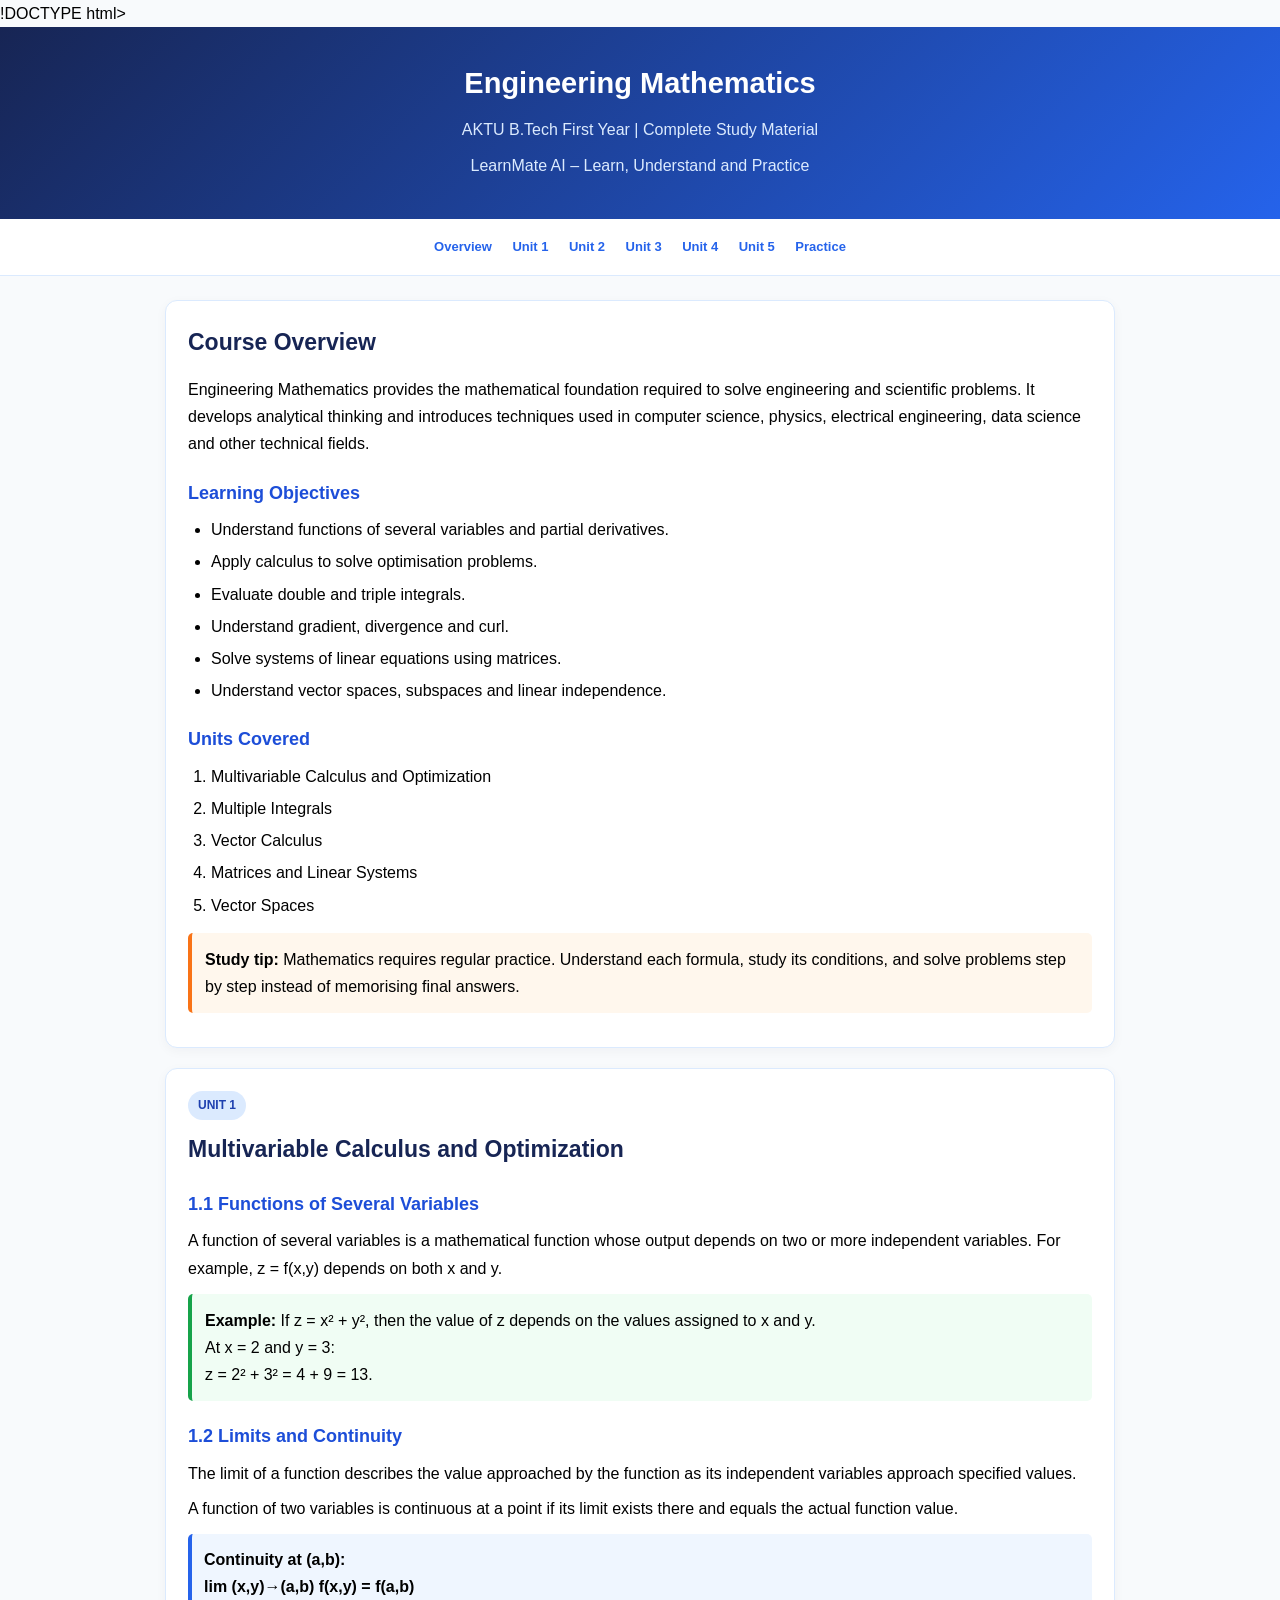
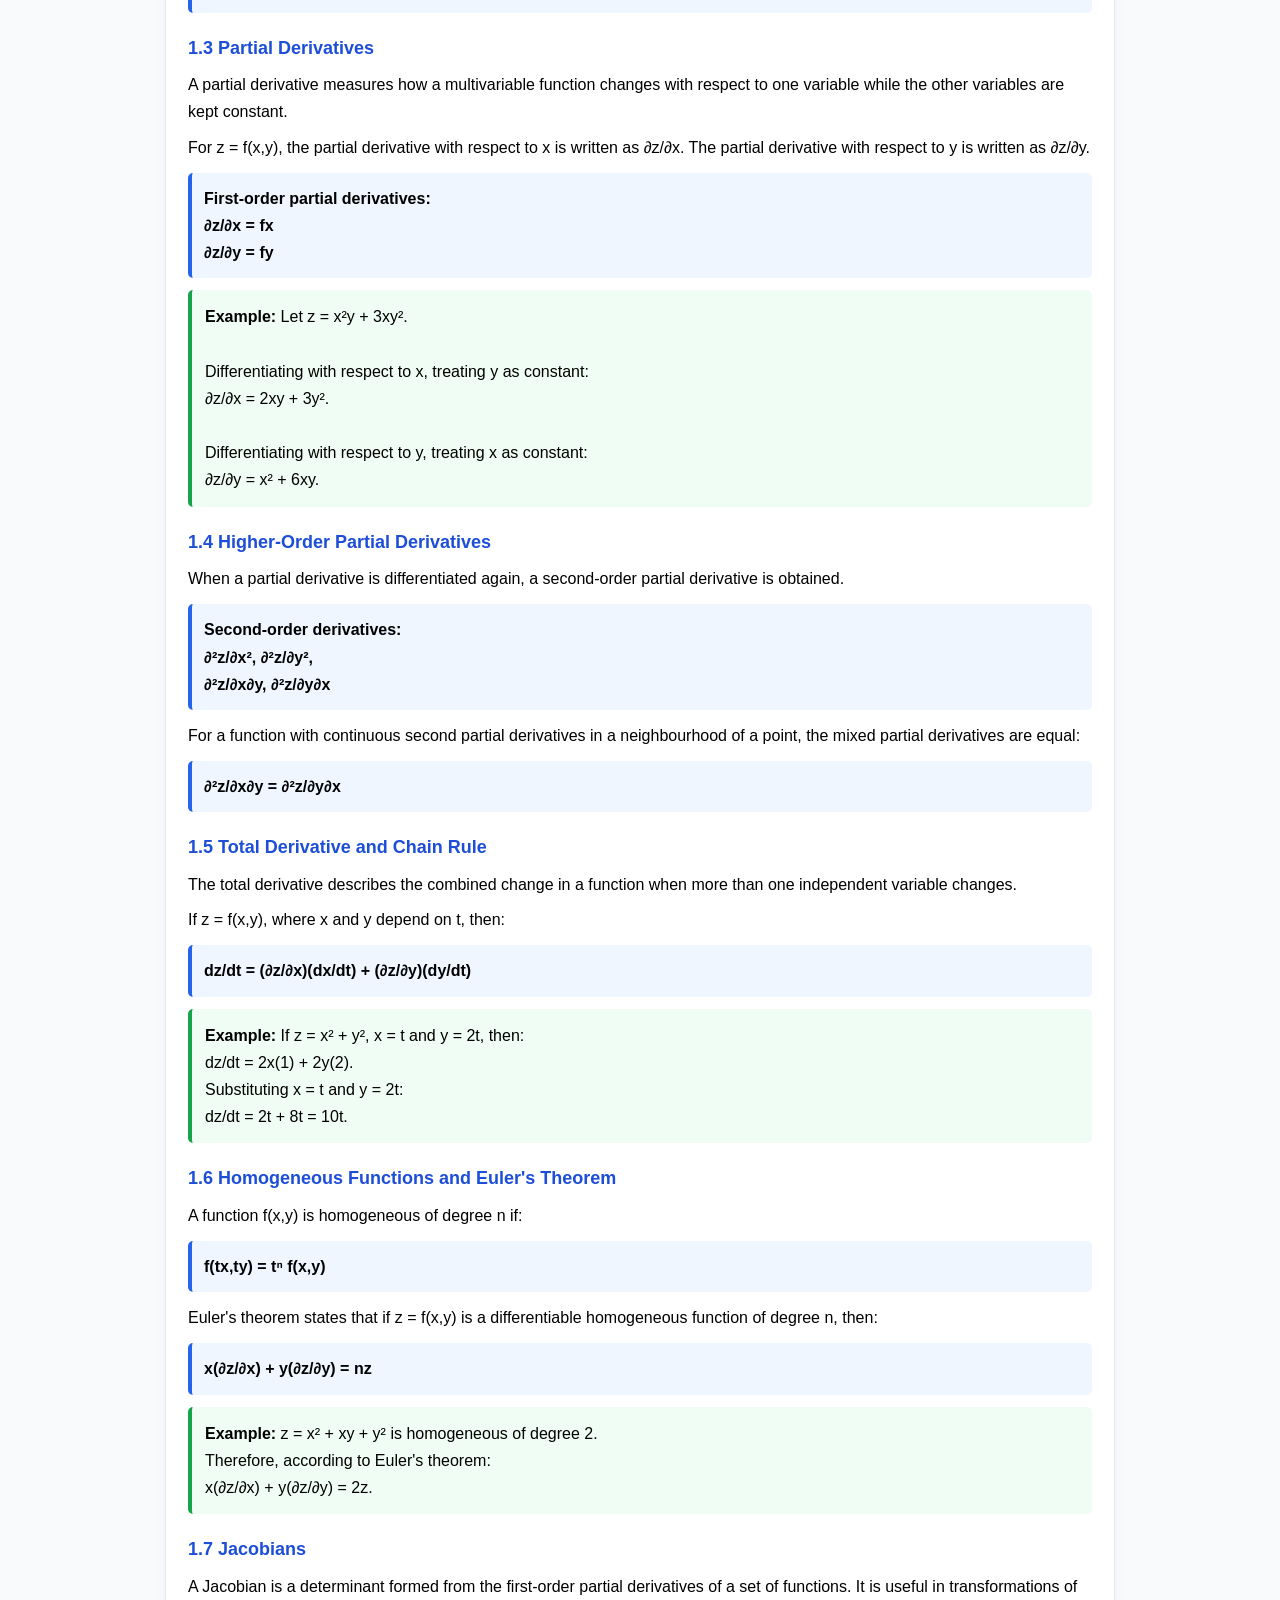
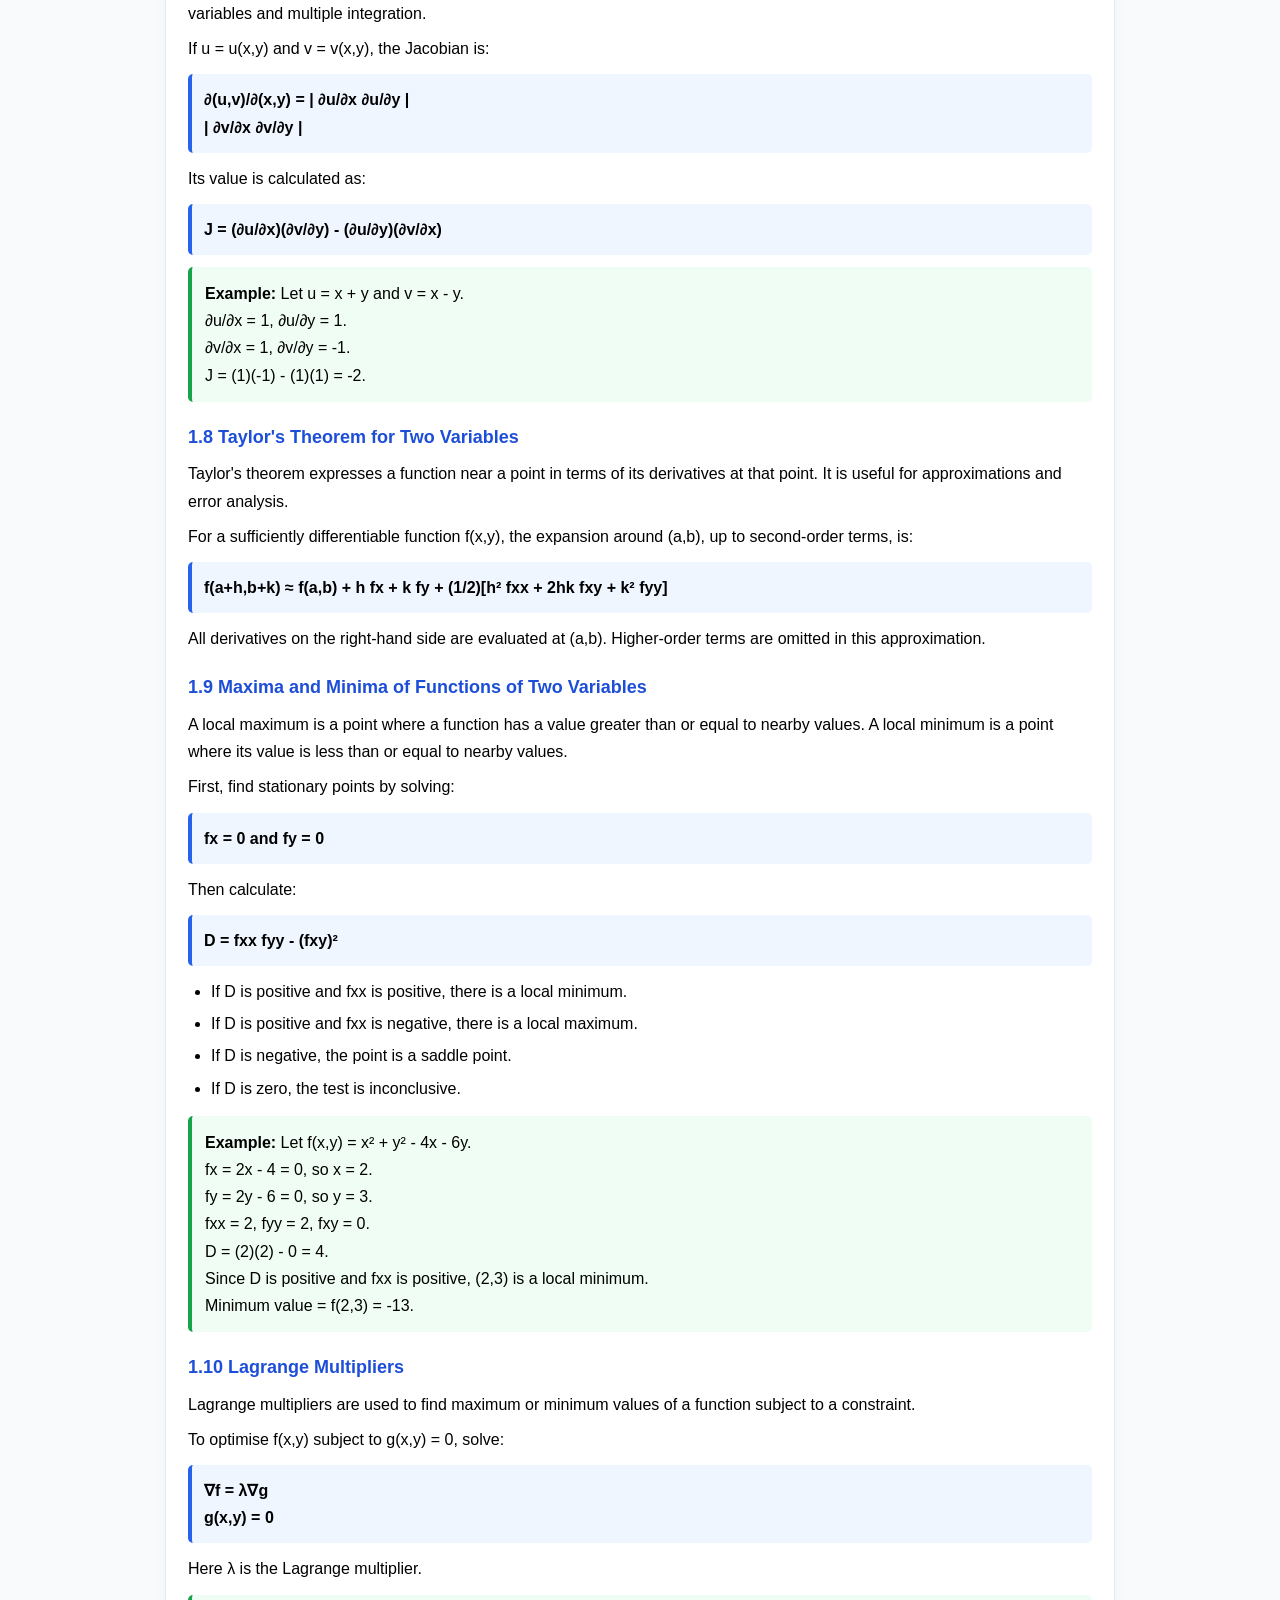
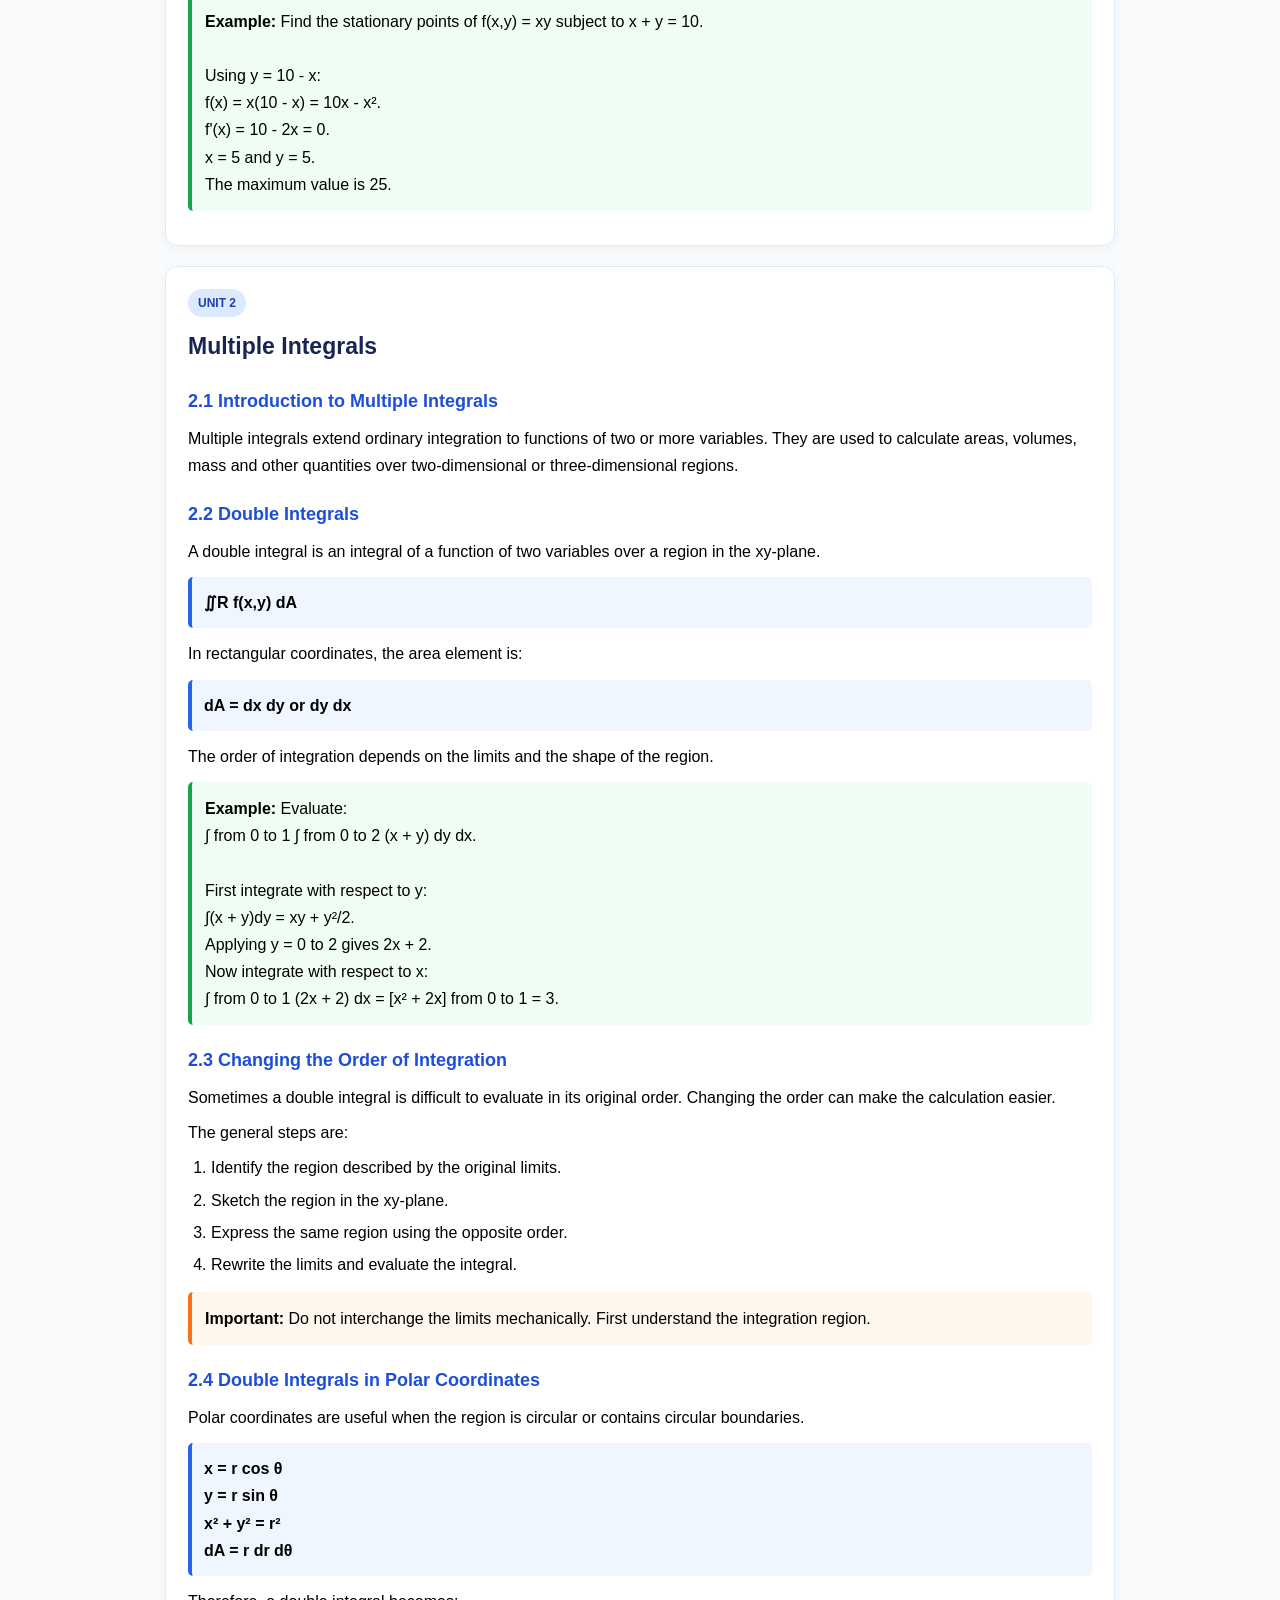
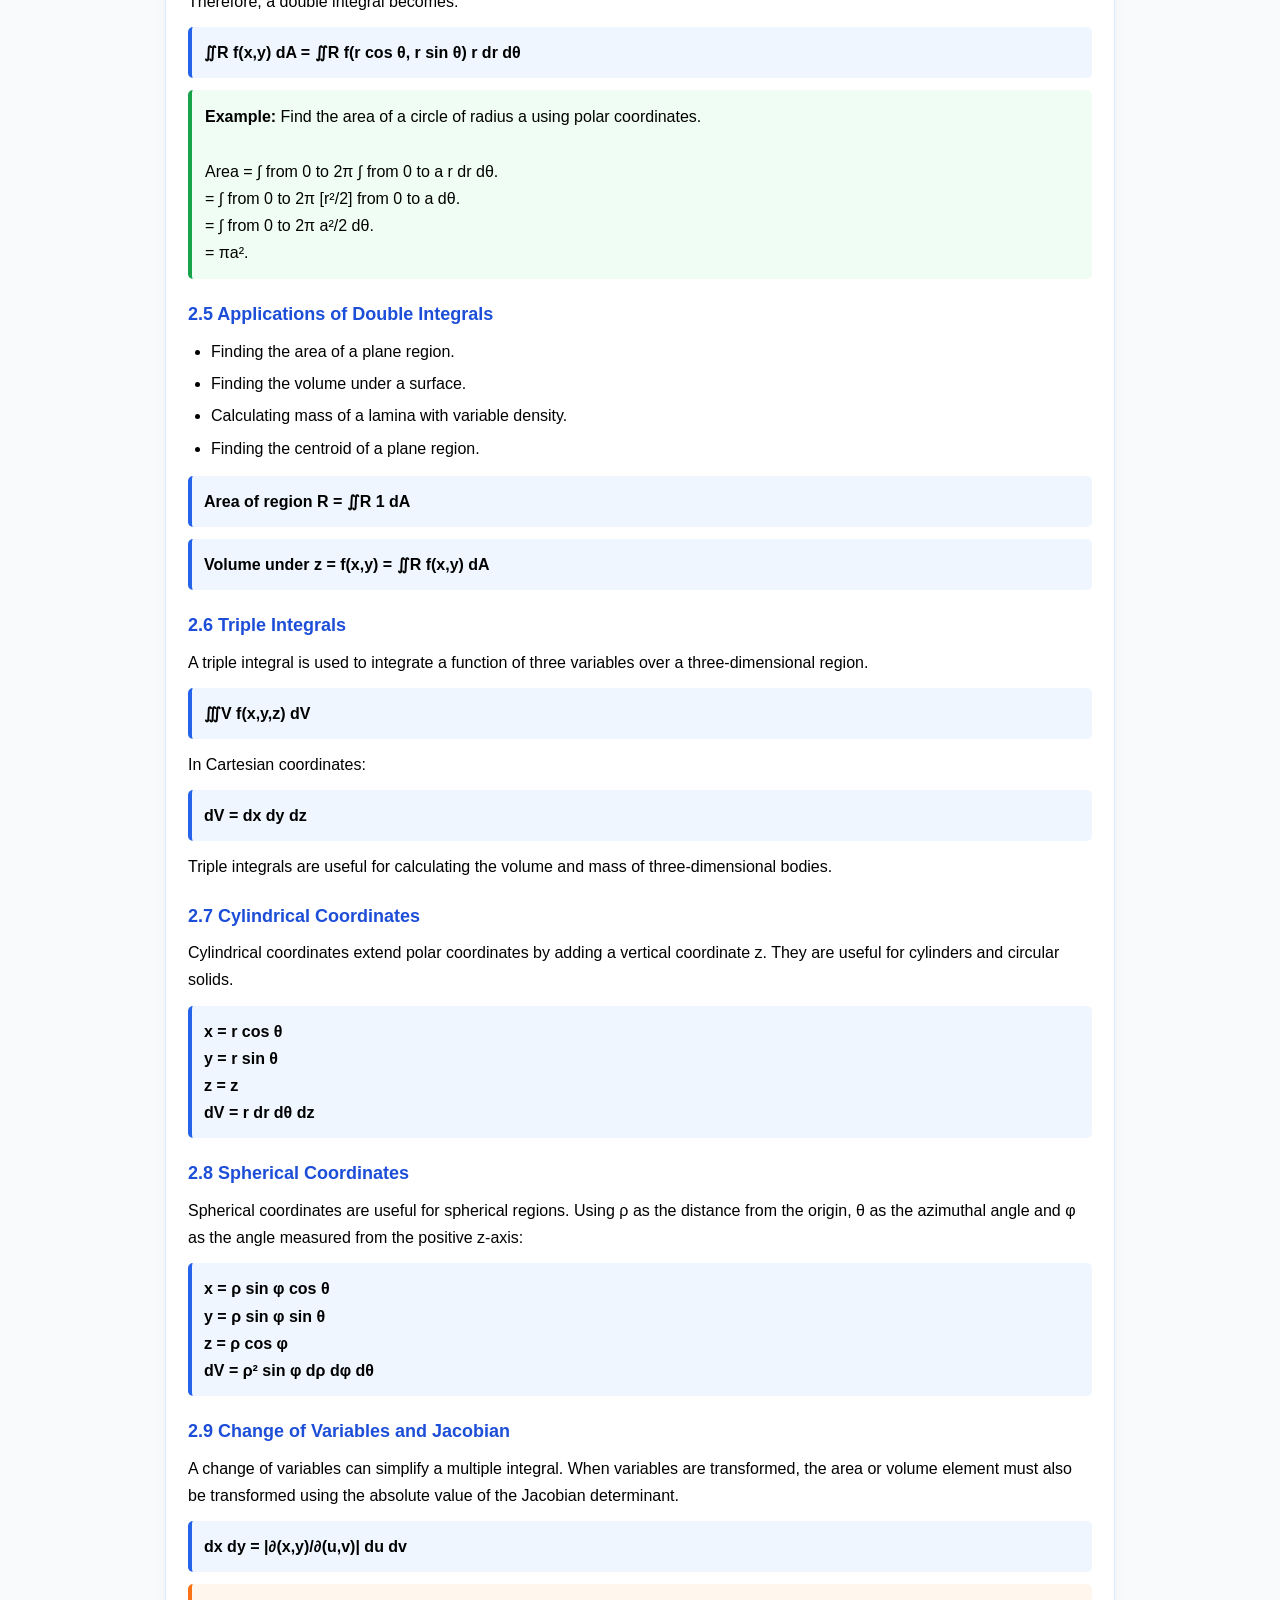
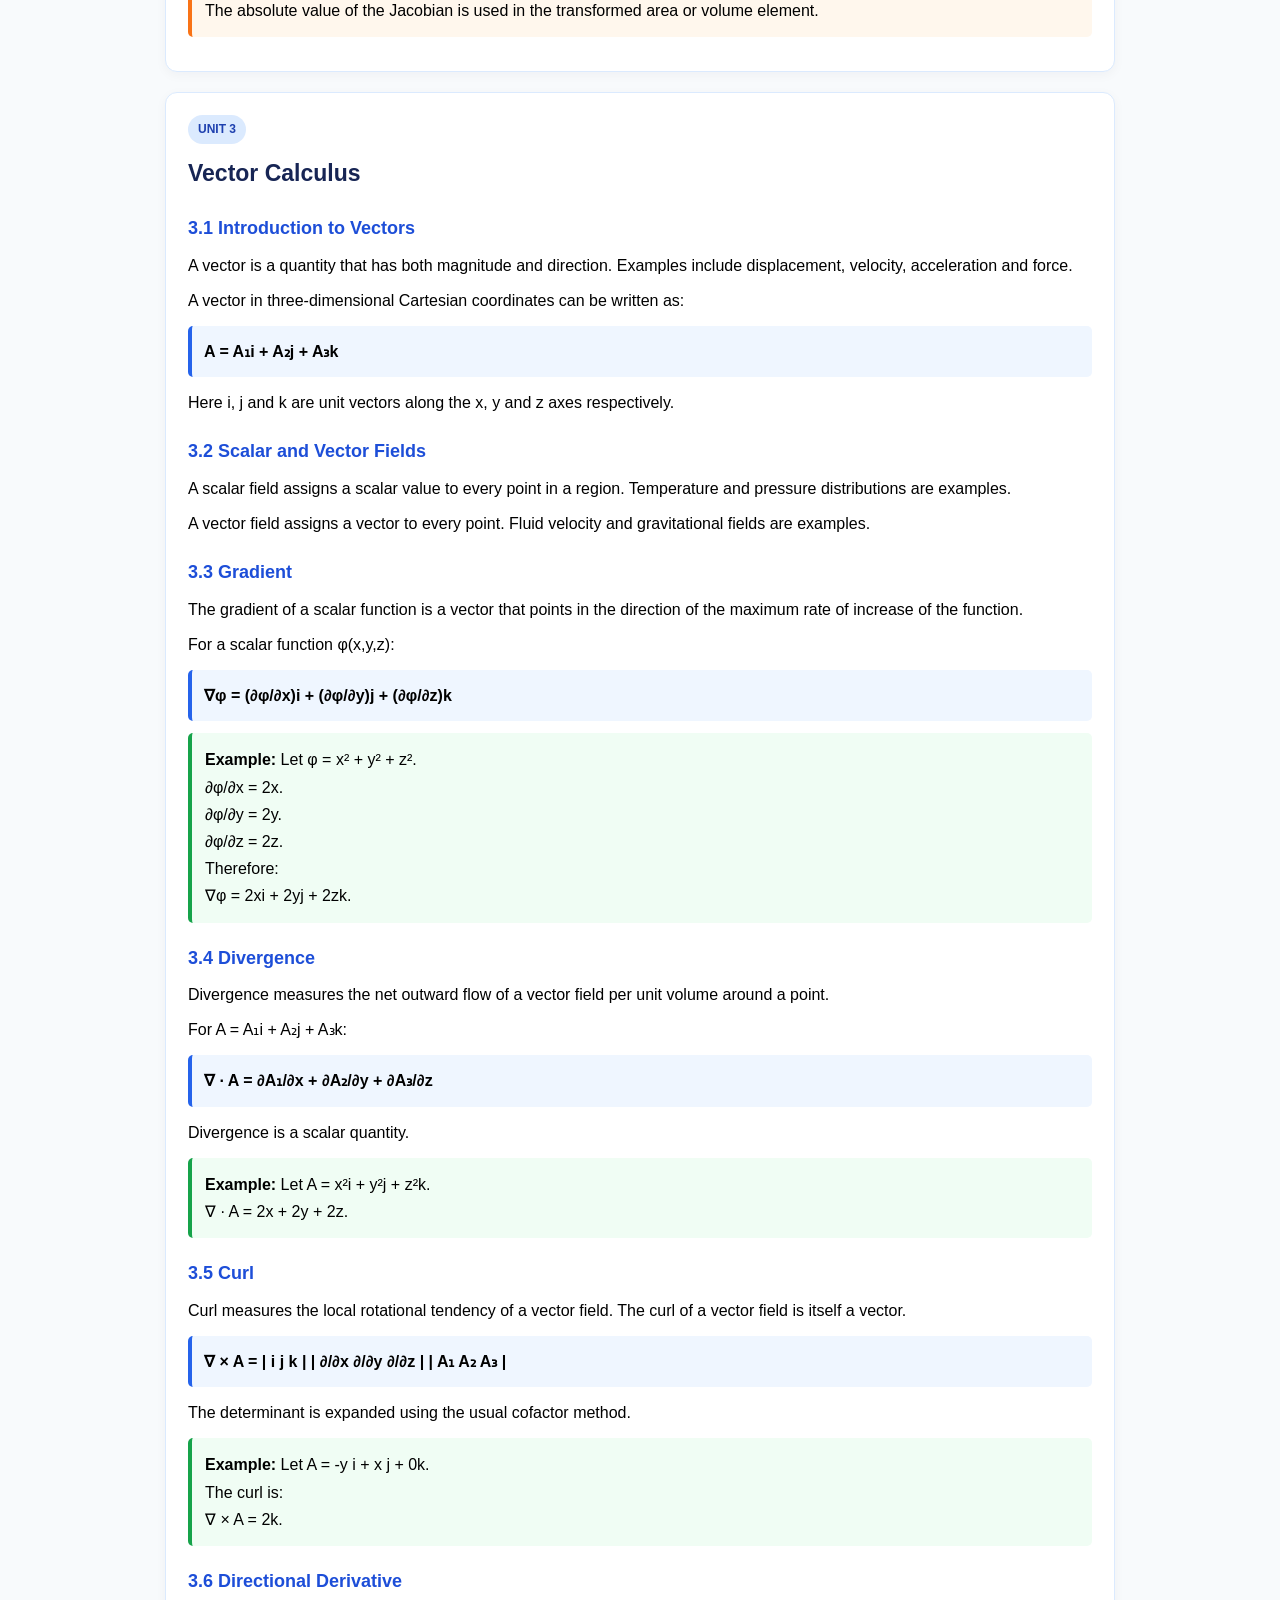
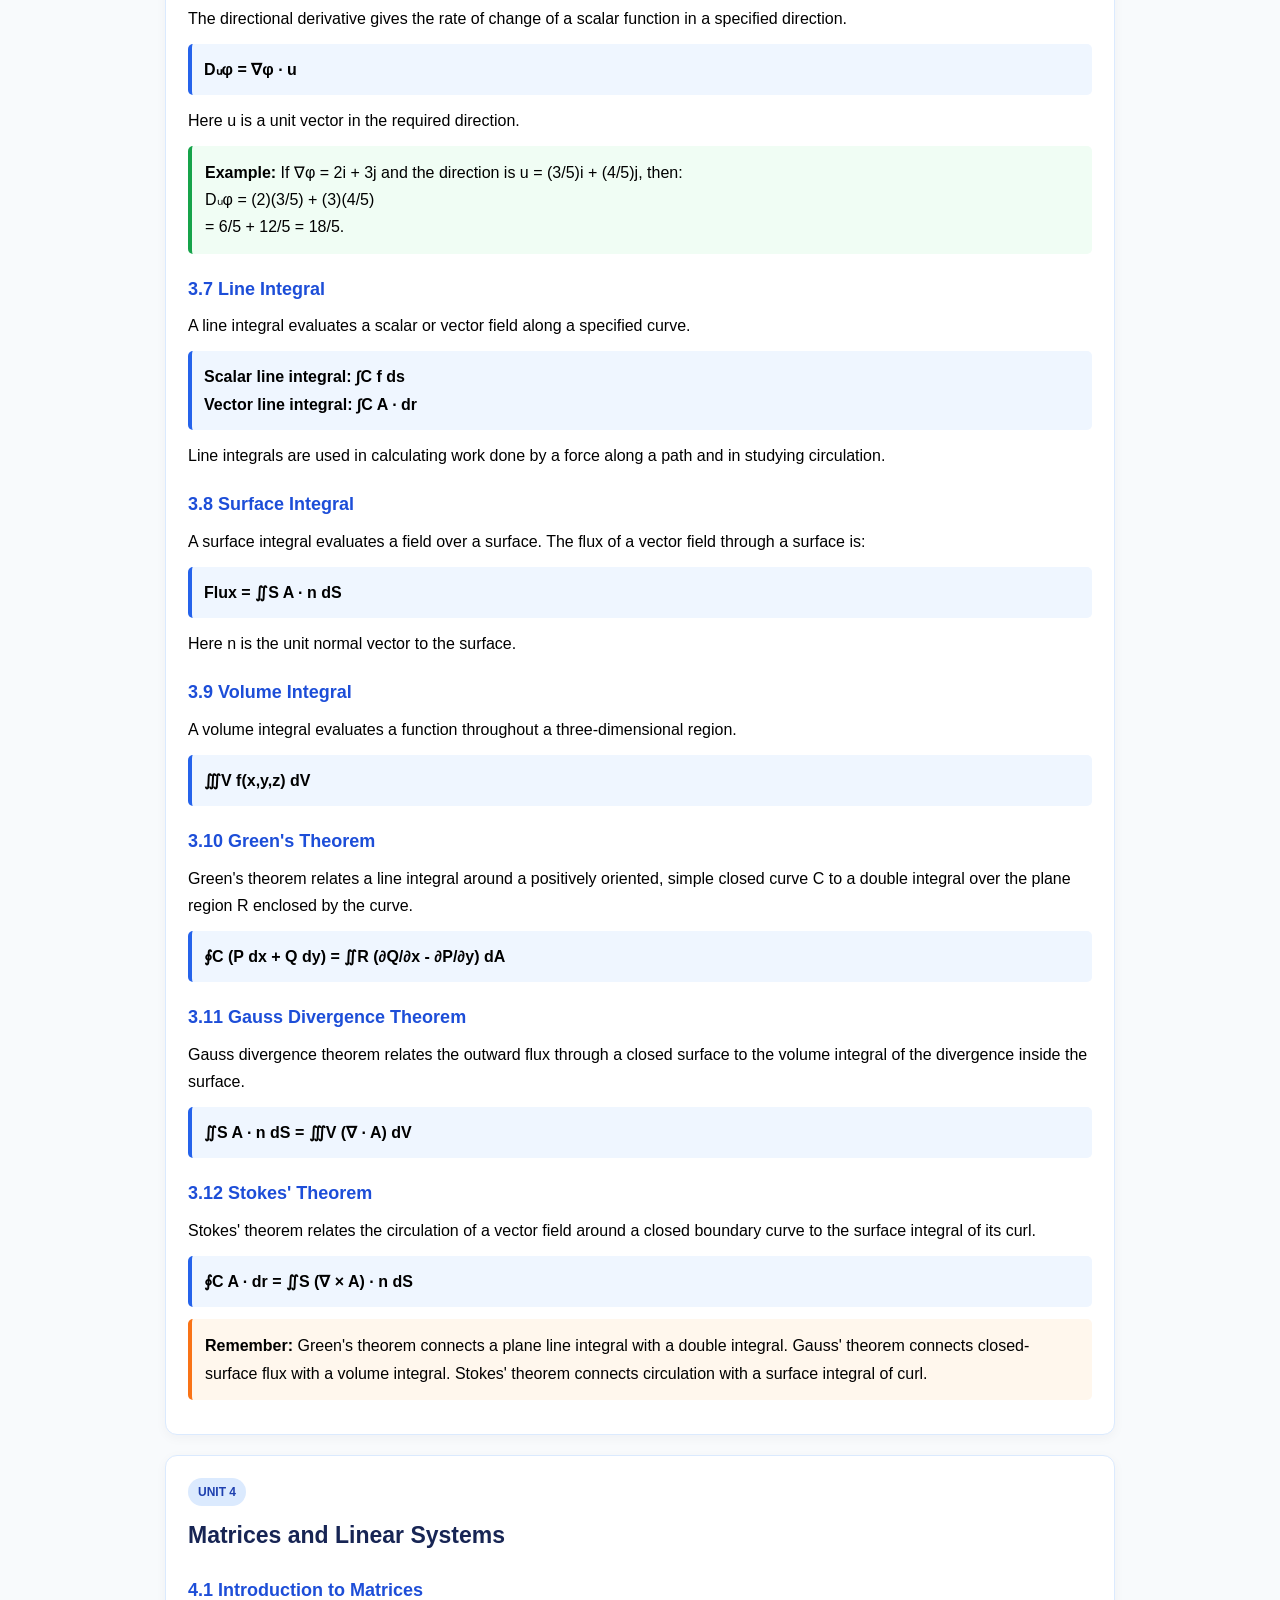
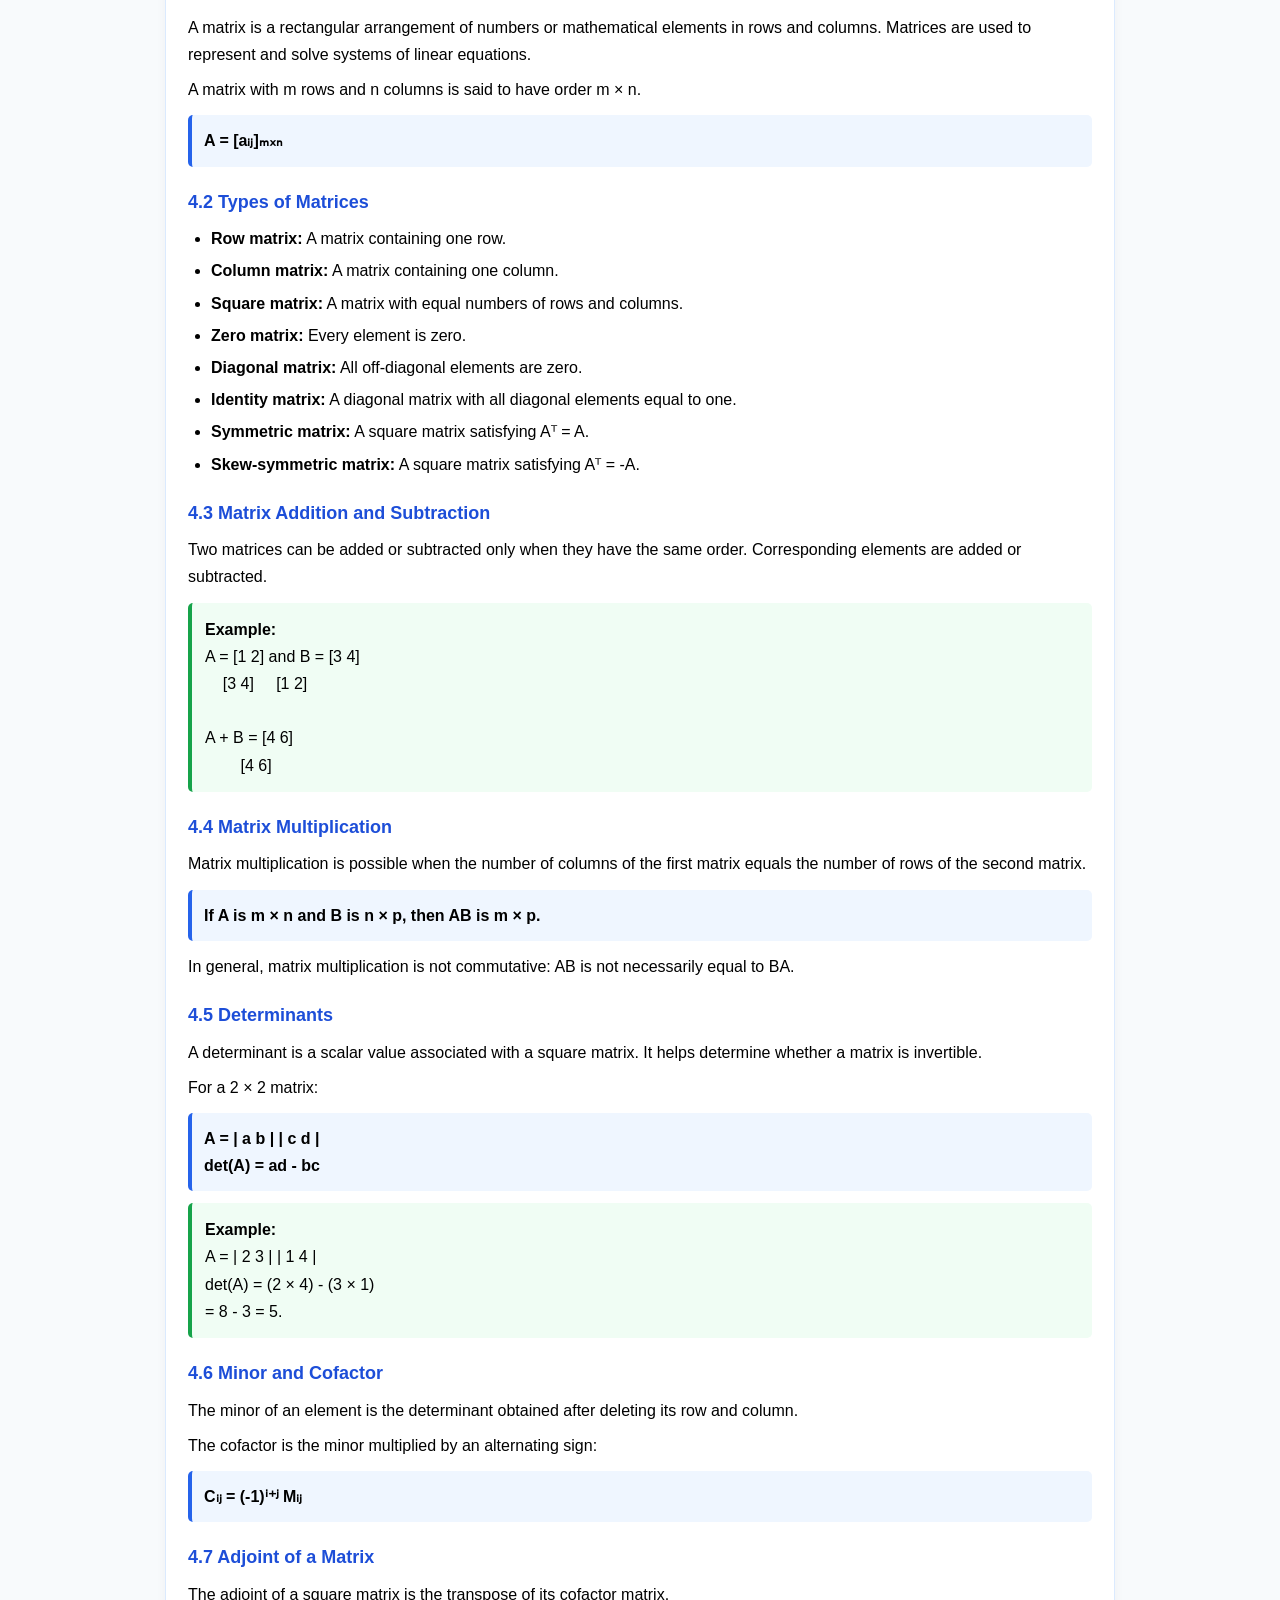
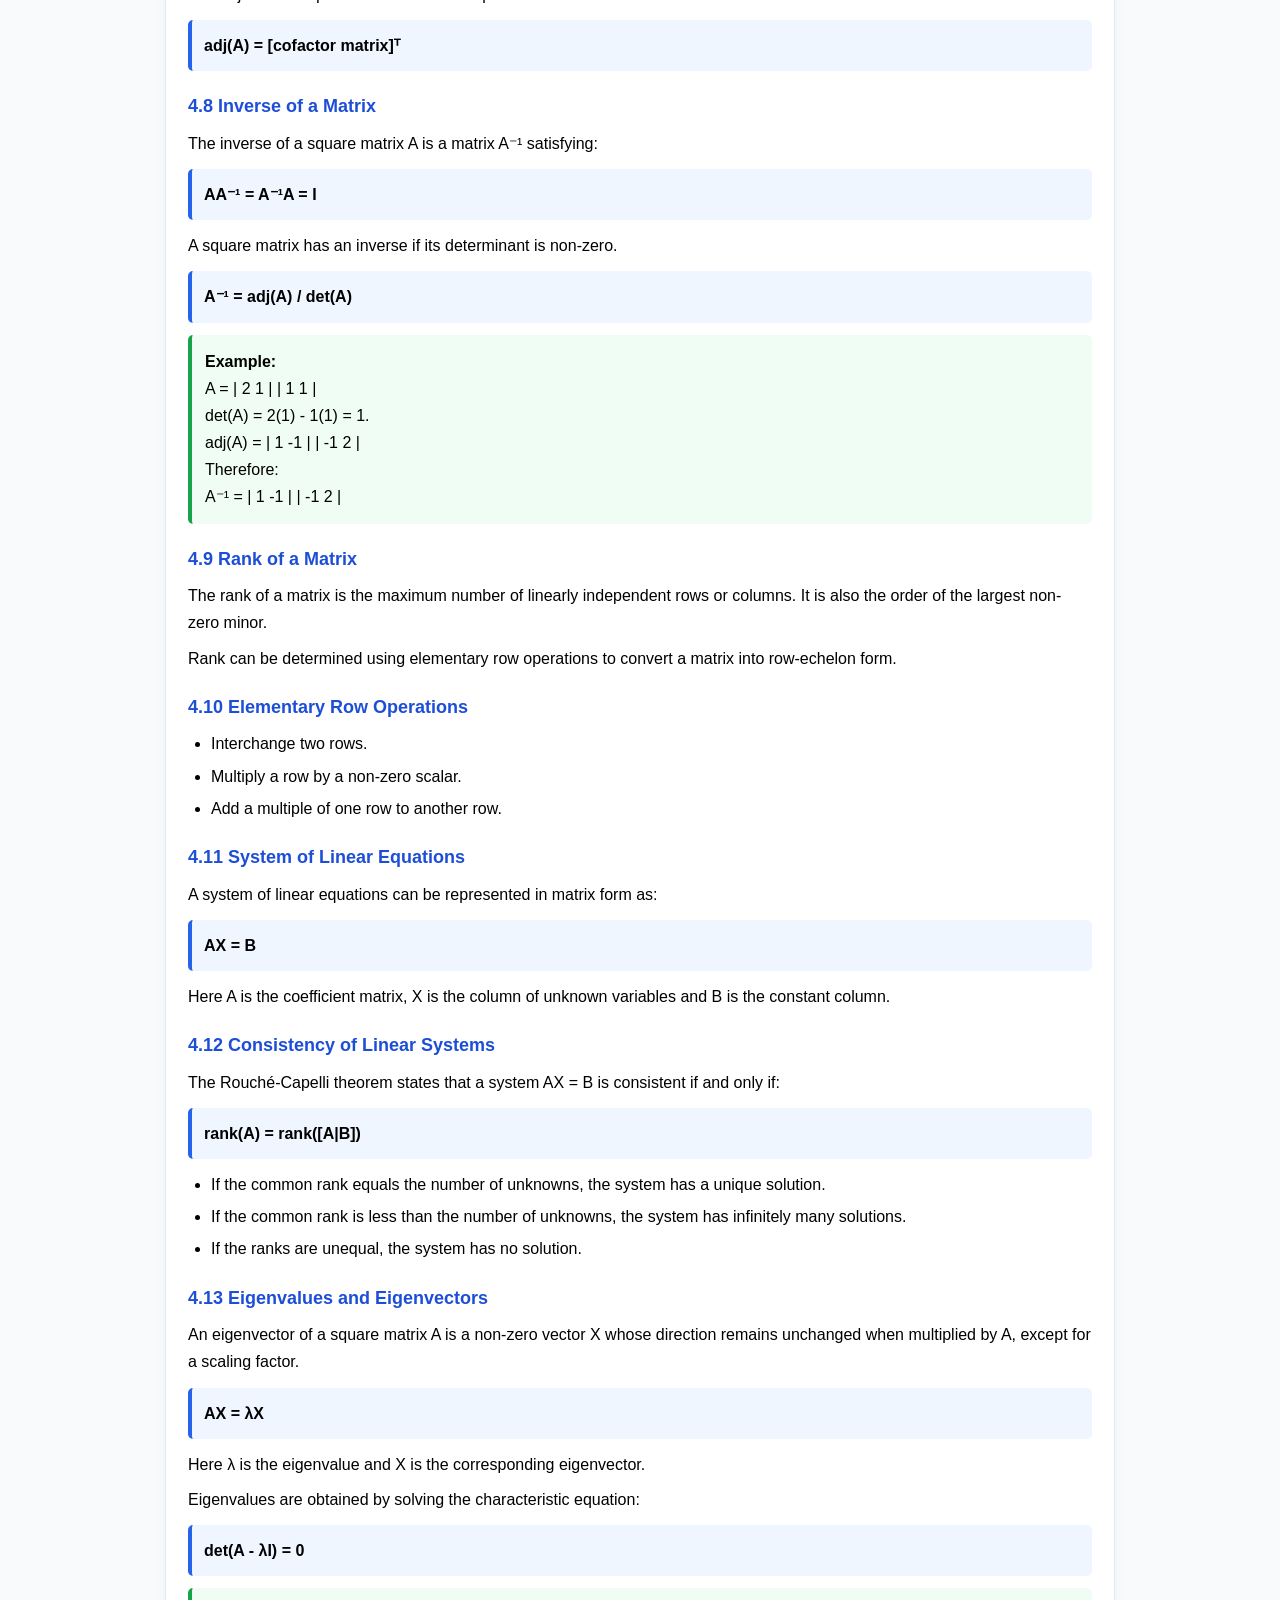
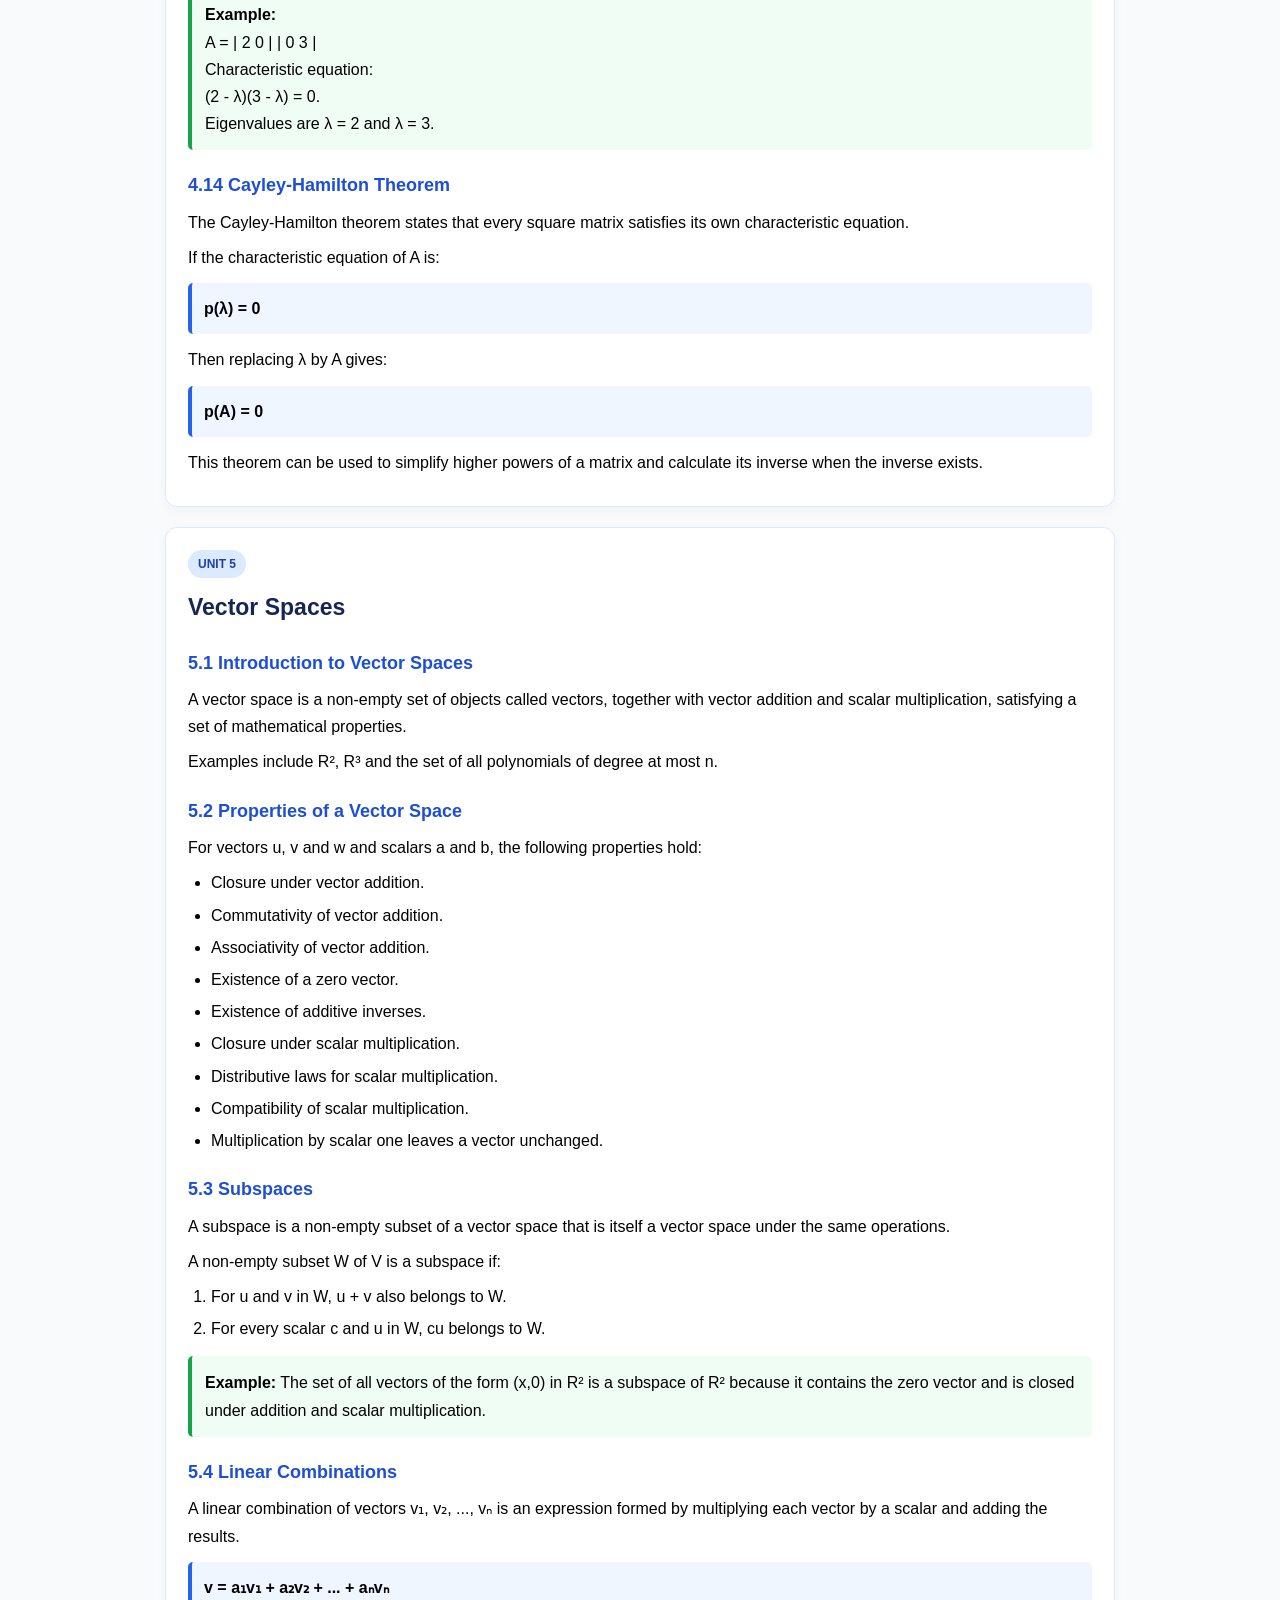
<file: index.html>
!DOCTYPE html>
<html lang="en">
<head>
<meta charset="UTF-8">
<meta name="viewport" content="width=device-width, initial-scale=1.0">
<meta name="description" content="AKTU B.Tech first-year Engineering Mathematics study material with detailed notes, formulas and solved examples.">
<title>Engineering Mathematics | LearnMate AI</title>

<style>
:root {
  --primary: #2563eb;
  --dark: #172554;
  --light: #eff6ff;




<div class="material-card">
  <h3>⚛️ Applied Physics</h3>
  <p>Detailed notes, concepts and examples.</p>
  <a href="Physics.html" class="material-link">
    Open Physics Notes →
  </a>
</div>
  --text: #1e293b;
  --muted: #64748b;
  --border: #dbeafe;
}

* {
  margin: 0;
  padding: 0;
  box-sizing: border-box;
}

body {
  font-family: Arial, Helvetica, sans-serif;
  background: #f8fafc;
  color: var(--text);
  line-height: 1.7;
}

header {
  background: linear-gradient(135deg, #172554, #2563eb);
  color: white;
  padding: 32px 18px;
  text-align: center;
}

header h1 {
  font-size: 29px;
  margin-bottom: 8px;
}

header p {
  color: #dbeafe;
}

nav {
  background: white;
  padding: 12px;
  text-align: center;
  border-bottom: 1px solid var(--border);
  position: sticky;
  top: 0;
  z-index: 10;
}

nav a {
  display: inline-block;
  color: var(--primary);
  text-decoration: none;
  font-weight: bold;
  margin: 5px 8px;
  font-size: 13px;
}

.container {
  width: 92%;
  max-width: 950px;
  margin: 24px auto;
}

.intro, .unit, .revision, .practice {
  background: white;
  padding: 22px;
  margin-bottom: 20px;
  border: 1px solid var(--border);
  border-radius: 12px;
  box-shadow: 0 3px 12px rgba(15, 23, 42, 0.04);
}

h2 {
  color: var(--dark);
  margin-bottom: 14px;
  font-size: 23px;
}

h3 {
  color: #1d4ed8;
  margin: 20px 0 8px;
  font-size: 18px;
}

h4 {
  color: var(--dark);
  margin: 14px 0 6px;
}

p {
  margin: 8px 0;
}

ul, ol {
  padding-left: 23px;
  margin: 8px 0 14px;
}

li {
  margin-bottom: 5px;
}

.formula {
  background: var(--light);
  border-left: 4px solid var(--primary);
  padding: 12px;
  margin: 12px 0;
  border-radius: 5px;
  font-weight: bold;
  overflow-wrap: anywhere;
}

.example {
  background: #f0fdf4;
  border-left: 4px solid #16a34a;
  padding: 13px;
  margin: 12px 0;
  border-radius: 5px;
}

.note {
  background: #fff7ed;
  border-left: 4px solid #f97316;
  padding: 13px;
  margin: 12px 0;
  border-radius: 5px;
}

.unit-tag {
  display: inline-block;
  background: #dbeafe;
  color: #1e40af;
  padding: 4px 10px;
  border-radius: 20px;
  font-size: 12px;
  font-weight: bold;
  margin-bottom: 10px;
}

details {
  border: 1px solid var(--border);
  border-radius: 8px;
  padding: 12px;
  margin: 10px 0;
  background: white;
}

summary {
  cursor: pointer;
  font-weight: bold;
  color: var(--dark);
}

footer {
  background: var(--dark);
  color: white;
  text-align: center;
  padding: 20px;
  margin-top: 35px;
}

footer p {
  color: #dbeafe;
  font-size: 14px;
}

@media (max-width: 600px) {
  header h1 {
    font-size: 25px;
  }

  .container {
    width: 94%;
  }

  .intro, .unit, .revision, .practice {
    padding: 16px;
  }

  h2 {
    font-size: 20px;
  }

  nav a {
    font-size: 12px;
    margin: 4px;
  }
}
</style>
</head>

<body>

<header>
  <h1>Engineering Mathematics</h1>
  <p>AKTU B.Tech First Year | Complete Study Material</p>
  <p>LearnMate AI – Learn, Understand and Practice</p>
</header>

<nav>
  <a href="#overview">Overview</a>
  <a href="#unit1">Unit 1</a>
  <a href="#unit2">Unit 2</a>
  <a href="#unit3">Unit 3</a>
  <a href="#unit4">Unit 4</a>
  <a href="#unit5">Unit 5</a>
  <a href="#practice">Practice</a>
</nav>

<main class="container">

<section class="intro" id="overview">
  <h2>Course Overview</h2>
  <p>
    Engineering Mathematics provides the mathematical foundation
    required to solve engineering and scientific problems. It
    develops analytical thinking and introduces techniques used
    in computer science, physics, electrical engineering, data
    science and other technical fields.
  </p>

  <h3>Learning Objectives</h3>
  <ul>
    <li>Understand functions of several variables and partial derivatives.</li>
    <li>Apply calculus to solve optimisation problems.</li>
    <li>Evaluate double and triple integrals.</li>
    <li>Understand gradient, divergence and curl.</li>
    <li>Solve systems of linear equations using matrices.</li>
    <li>Understand vector spaces, subspaces and linear independence.</li>
  </ul>

  <h3>Units Covered</h3>
  <ol>
    <li>Multivariable Calculus and Optimization</li>
    <li>Multiple Integrals</li>
    <li>Vector Calculus</li>
    <li>Matrices and Linear Systems</li>
    <li>Vector Spaces</li>
  </ol>

  <div class="note">
    <strong>Study tip:</strong> Mathematics requires regular practice.
    Understand each formula, study its conditions, and solve problems
    step by step instead of memorising final answers.
  </div>
</section>

<!-- UNIT 1 -->
<section class="unit" id="unit1">
  <span class="unit-tag">UNIT 1</span>
  <h2>Multivariable Calculus and Optimization</h2>

  <h3>1.1 Functions of Several Variables</h3>
  <p>
    A function of several variables is a mathematical function
    whose output depends on two or more independent variables.
    For example, z = f(x,y) depends on both x and y.
  </p>

  <div class="example">
    <strong>Example:</strong>
    If z = x² + y², then the value of z depends on the values
    assigned to x and y.
    <br>
    At x = 2 and y = 3:
    <br>
    z = 2² + 3² = 4 + 9 = 13.
  </div>

  <h3>1.2 Limits and Continuity</h3>
  <p>
    The limit of a function describes the value approached by
    the function as its independent variables approach specified
    values.
  </p>
  <p>
    A function of two variables is continuous at a point if its
    limit exists there and equals the actual function value.
  </p>

  <div class="formula">
    Continuity at (a,b):<br>
    lim (x,y)→(a,b) f(x,y) = f(a,b)
  </div>

  <h3>1.3 Partial Derivatives</h3>
  <p>
    A partial derivative measures how a multivariable function
    changes with respect to one variable while the other variables
    are kept constant.
  </p>

  <p>
    For z = f(x,y), the partial derivative with respect to x is
    written as ∂z/∂x. The partial derivative with respect to y
    is written as ∂z/∂y.
  </p>

  <div class="formula">
    First-order partial derivatives:<br>
    ∂z/∂x = fx<br>
    ∂z/∂y = fy
  </div>

  <div class="example">
    <strong>Example:</strong>
    Let z = x²y + 3xy².
    <br><br>
    Differentiating with respect to x, treating y as constant:
    <br>
    ∂z/∂x = 2xy + 3y².
    <br><br>
    Differentiating with respect to y, treating x as constant:
    <br>
    ∂z/∂y = x² + 6xy.
  </div>

  <h3>1.4 Higher-Order Partial Derivatives</h3>
  <p>
    When a partial derivative is differentiated again, a
    second-order partial derivative is obtained.
  </p>

  <div class="formula">
    Second-order derivatives:<br>
    ∂²z/∂x², ∂²z/∂y²,<br>
    ∂²z/∂x∂y, ∂²z/∂y∂x
  </div>

  <p>
    For a function with continuous second partial derivatives
    in a neighbourhood of a point, the mixed partial derivatives
    are equal:
  </p>

  <div class="formula">
    ∂²z/∂x∂y = ∂²z/∂y∂x
  </div>

  <h3>1.5 Total Derivative and Chain Rule</h3>
  <p>
    The total derivative describes the combined change in a
    function when more than one independent variable changes.
  </p>

  <p>
    If z = f(x,y), where x and y depend on t, then:
  </p>

  <div class="formula">
    dz/dt = (∂z/∂x)(dx/dt) + (∂z/∂y)(dy/dt)
  </div>

  <div class="example">
    <strong>Example:</strong>
    If z = x² + y², x = t and y = 2t, then:
    <br>
    dz/dt = 2x(1) + 2y(2).
    <br>
    Substituting x = t and y = 2t:
    <br>
    dz/dt = 2t + 8t = 10t.
  </div>

  <h3>1.6 Homogeneous Functions and Euler's Theorem</h3>
  <p>
    A function f(x,y) is homogeneous of degree n if:
  </p>

  <div class="formula">
    f(tx,ty) = tⁿ f(x,y)
  </div>

  <p>
    Euler's theorem states that if z = f(x,y) is a differentiable
    homogeneous function of degree n, then:
  </p>

  <div class="formula">
    x(∂z/∂x) + y(∂z/∂y) = nz
  </div>

  <div class="example">
    <strong>Example:</strong>
    z = x² + xy + y² is homogeneous of degree 2.
    <br>
    Therefore, according to Euler's theorem:
    <br>
    x(∂z/∂x) + y(∂z/∂y) = 2z.
  </div>

  <h3>1.7 Jacobians</h3>
  <p>
    A Jacobian is a determinant formed from the first-order
    partial derivatives of a set of functions. It is useful
    in transformations of variables and multiple integration.
  </p>

  <p>
    If u = u(x,y) and v = v(x,y), the Jacobian is:
  </p>

  <div class="formula">
    ∂(u,v)/∂(x,y) =
    | ∂u/∂x   ∂u/∂y |<br>
    | ∂v/∂x   ∂v/∂y |
  </div>

  <p>
    Its value is calculated as:
  </p>

  <div class="formula">
    J = (∂u/∂x)(∂v/∂y)
      - (∂u/∂y)(∂v/∂x)
  </div>

  <div class="example">
    <strong>Example:</strong>
    Let u = x + y and v = x - y.
    <br>
    ∂u/∂x = 1, ∂u/∂y = 1.
    <br>
    ∂v/∂x = 1, ∂v/∂y = -1.
    <br>
    J = (1)(-1) - (1)(1) = -2.
  </div>

  <h3>1.8 Taylor's Theorem for Two Variables</h3>
  <p>
    Taylor's theorem expresses a function near a point in terms
    of its derivatives at that point. It is useful for
    approximations and error analysis.
  </p>

  <p>
    For a sufficiently differentiable function f(x,y), the
    expansion around (a,b), up to second-order terms, is:
  </p>

  <div class="formula">
    f(a+h,b+k) ≈ f(a,b)
    + h fx + k fy
    + (1/2)[h² fxx + 2hk fxy + k² fyy]
  </div>

  <p>
    All derivatives on the right-hand side are evaluated at
    (a,b). Higher-order terms are omitted in this approximation.
  </p>

  <h3>1.9 Maxima and Minima of Functions of Two Variables</h3>
  <p>
    A local maximum is a point where a function has a value
    greater than or equal to nearby values. A local minimum
    is a point where its value is less than or equal to
    nearby values.
  </p>

  <p>
    First, find stationary points by solving:
  </p>

  <div class="formula">
    fx = 0 and fy = 0
  </div>

  <p>
    Then calculate:
  </p>

  <div class="formula">
    D = fxx fyy - (fxy)²
  </div>

  <ul>
    <li>If D is positive and fxx is positive, there is a local minimum.</li>
    <li>If D is positive and fxx is negative, there is a local maximum.</li>
    <li>If D is negative, the point is a saddle point.</li>
    <li>If D is zero, the test is inconclusive.</li>
  </ul>

  <div class="example">
    <strong>Example:</strong>
    Let f(x,y) = x² + y² - 4x - 6y.
    <br>
    fx = 2x - 4 = 0, so x = 2.
    <br>
    fy = 2y - 6 = 0, so y = 3.
    <br>
    fxx = 2, fyy = 2, fxy = 0.
    <br>
    D = (2)(2) - 0 = 4.
    <br>
    Since D is positive and fxx is positive,
    (2,3) is a local minimum.
    <br>
    Minimum value = f(2,3) = -13.
  </div>

  <h3>1.10 Lagrange Multipliers</h3>
  <p>
    Lagrange multipliers are used to find maximum or minimum
    values of a function subject to a constraint.
  </p>

  <p>
    To optimise f(x,y) subject to g(x,y) = 0, solve:
  </p>

  <div class="formula">
    ∇f = λ∇g
    <br>
    g(x,y) = 0
  </div>

  <p>
    Here λ is the Lagrange multiplier.
  </p>

  <div class="example">
    <strong>Example:</strong>
    Find the stationary points of f(x,y) = xy subject to
    x + y = 10.
    <br><br>
    Using y = 10 - x:
    <br>
    f(x) = x(10 - x) = 10x - x².
    <br>
    f'(x) = 10 - 2x = 0.
    <br>
    x = 5 and y = 5.
    <br>
    The maximum value is 25.
  </div>
</section>

<!-- UNIT 2 -->
<section class="unit" id="unit2">
  <span class="unit-tag">UNIT 2</span>
  <h2>Multiple Integrals</h2>

  <h3>2.1 Introduction to Multiple Integrals</h3>
  <p>
    Multiple integrals extend ordinary integration to functions
    of two or more variables. They are used to calculate areas,
    volumes, mass and other quantities over two-dimensional
    or three-dimensional regions.
  </p>

  <h3>2.2 Double Integrals</h3>
  <p>
    A double integral is an integral of a function of two
    variables over a region in the xy-plane.
  </p>

  <div class="formula">
    ∬R f(x,y) dA
  </div>

  <p>
    In rectangular coordinates, the area element is:
  </p>

  <div class="formula">
    dA = dx dy or dy dx
  </div>

  <p>
    The order of integration depends on the limits and the
    shape of the region.
  </p>

  <div class="example">
    <strong>Example:</strong>
    Evaluate:
    <br>
    ∫ from 0 to 1 ∫ from 0 to 2 (x + y) dy dx.
    <br><br>
    First integrate with respect to y:
    <br>
    ∫(x + y)dy = xy + y²/2.
    <br>
    Applying y = 0 to 2 gives 2x + 2.
    <br>
    Now integrate with respect to x:
    <br>
    ∫ from 0 to 1 (2x + 2) dx
    = [x² + 2x] from 0 to 1
    = 3.
  </div>

  <h3>2.3 Changing the Order of Integration</h3>
  <p>
    Sometimes a double integral is difficult to evaluate in
    its original order. Changing the order can make the
    calculation easier.
  </p>

  <p>The general steps are:</p>
  <ol>
    <li>Identify the region described by the original limits.</li>
    <li>Sketch the region in the xy-plane.</li>
    <li>Express the same region using the opposite order.</li>
    <li>Rewrite the limits and evaluate the integral.</li>
  </ol>

  <div class="note">
    <strong>Important:</strong> Do not interchange the limits
    mechanically. First understand the integration region.
  </div>

  <h3>2.4 Double Integrals in Polar Coordinates</h3>
  <p>
    Polar coordinates are useful when the region is circular
    or contains circular boundaries.
  </p>

  <div class="formula">
    x = r cos θ
    <br>
    y = r sin θ
    <br>
    x² + y² = r²
    <br>
    dA = r dr dθ
  </div>

  <p>
    Therefore, a double integral becomes:
  </p>

  <div class="formula">
    ∬R f(x,y) dA
    = ∬R f(r cos θ, r sin θ) r dr dθ
  </div>

  <div class="example">
    <strong>Example:</strong>
    Find the area of a circle of radius a using polar
    coordinates.
    <br><br>
    Area = ∫ from 0 to 2π ∫ from 0 to a r dr dθ.
    <br>
    = ∫ from 0 to 2π [r²/2] from 0 to a dθ.
    <br>
    = ∫ from 0 to 2π a²/2 dθ.
    <br>
    = πa².
  </div>

  <h3>2.5 Applications of Double Integrals</h3>
  <ul>
    <li>Finding the area of a plane region.</li>
    <li>Finding the volume under a surface.</li>
    <li>Calculating mass of a lamina with variable density.</li>
    <li>Finding the centroid of a plane region.</li>
  </ul>

  <div class="formula">
    Area of region R = ∬R 1 dA
  </div>

  <div class="formula">
    Volume under z = f(x,y) = ∬R f(x,y) dA
  </div>

  <h3>2.6 Triple Integrals</h3>
  <p>
    A triple integral is used to integrate a function of
    three variables over a three-dimensional region.
  </p>

  <div class="formula">
    ∭V f(x,y,z) dV
  </div>

  <p>
    In Cartesian coordinates:
  </p>

  <div class="formula">
    dV = dx dy dz
  </div>

  <p>
    Triple integrals are useful for calculating the volume
    and mass of three-dimensional bodies.
  </p>

  <h3>2.7 Cylindrical Coordinates</h3>
  <p>
    Cylindrical coordinates extend polar coordinates by
    adding a vertical coordinate z. They are useful for
    cylinders and circular solids.
  </p>

  <div class="formula">
    x = r cos θ
    <br>
    y = r sin θ
    <br>
    z = z
    <br>
    dV = r dr dθ dz
  </div>

  <h3>2.8 Spherical Coordinates</h3>
  <p>
    Spherical coordinates are useful for spherical regions.
    Using ρ as the distance from the origin, θ as the
    azimuthal angle and φ as the angle measured from the
    positive z-axis:
  </p>

  <div class="formula">
    x = ρ sin φ cos θ
    <br>
    y = ρ sin φ sin θ
    <br>
    z = ρ cos φ
    <br>
    dV = ρ² sin φ dρ dφ dθ
  </div>

  <h3>2.9 Change of Variables and Jacobian</h3>
  <p>
    A change of variables can simplify a multiple integral.
    When variables are transformed, the area or volume
    element must also be transformed using the absolute
    value of the Jacobian determinant.
  </p>

  <div class="formula">
    dx dy = |∂(x,y)/∂(u,v)| du dv
  </div>

  <div class="note">
    The absolute value of the Jacobian is used in the
    transformed area or volume element.
  </div>
</section>

<!-- UNIT 3 -->
<section class="unit" id="unit3">
  <span class="unit-tag">UNIT 3</span>
  <h2>Vector Calculus</h2>

  <h3>3.1 Introduction to Vectors</h3>
  <p>
    A vector is a quantity that has both magnitude and
    direction. Examples include displacement, velocity,
    acceleration and force.
  </p>

  <p>
    A vector in three-dimensional Cartesian coordinates
    can be written as:
  </p>

  <div class="formula">
    A = A₁i + A₂j + A₃k
  </div>

  <p>
    Here i, j and k are unit vectors along the x, y and
    z axes respectively.
  </p>

  <h3>3.2 Scalar and Vector Fields</h3>
  <p>
    A scalar field assigns a scalar value to every point
    in a region. Temperature and pressure distributions
    are examples.
  </p>
  <p>
    A vector field assigns a vector to every point.
    Fluid velocity and gravitational fields are examples.
  </p>

  <h3>3.3 Gradient</h3>
  <p>
    The gradient of a scalar function is a vector that
    points in the direction of the maximum rate of
    increase of the function.
  </p>

  <p>
    For a scalar function φ(x,y,z):
  </p>

  <div class="formula">
    ∇φ = (∂φ/∂x)i
       + (∂φ/∂y)j
       + (∂φ/∂z)k
  </div>

  <div class="example">
    <strong>Example:</strong>
    Let φ = x² + y² + z².
    <br>
    ∂φ/∂x = 2x.
    <br>
    ∂φ/∂y = 2y.
    <br>
    ∂φ/∂z = 2z.
    <br>
    Therefore:
    <br>
    ∇φ = 2xi + 2yj + 2zk.
  </div>

  <h3>3.4 Divergence</h3>
  <p>
    Divergence measures the net outward flow of a vector
    field per unit volume around a point.
  </p>

  <p>
    For A = A₁i + A₂j + A₃k:
  </p>

  <div class="formula">
    ∇ · A =
    ∂A₁/∂x + ∂A₂/∂y + ∂A₃/∂z
  </div>

  <p>
    Divergence is a scalar quantity.
  </p>

  <div class="example">
    <strong>Example:</strong>
    Let A = x²i + y²j + z²k.
    <br>
    ∇ · A = 2x + 2y + 2z.
  </div>

  <h3>3.5 Curl</h3>
  <p>
    Curl measures the local rotational tendency of a
    vector field. The curl of a vector field is itself
    a vector.
  </p>

  <div class="formula">
    ∇ × A =
    | i       j       k |
    | ∂/∂x   ∂/∂y   ∂/∂z |
    | A₁      A₂      A₃ |
  </div>

  <p>
    The determinant is expanded using the usual
    cofactor method.
  </p>

  <div class="example">
    <strong>Example:</strong>
    Let A = -y i + x j + 0k.
    <br>
    The curl is:
    <br>
    ∇ × A = 2k.
  </div>

  <h3>3.6 Directional Derivative</h3>
  <p>
    The directional derivative gives the rate of change
    of a scalar function in a specified direction.
  </p>

  <div class="formula">
    Dᵤφ = ∇φ · u
  </div>

  <p>
    Here u is a unit vector in the required direction.
  </p>

  <div class="example">
    <strong>Example:</strong>
    If ∇φ = 2i + 3j and the direction is
    u = (3/5)i + (4/5)j, then:
    <br>
    Dᵤφ = (2)(3/5) + (3)(4/5)
    <br>
    = 6/5 + 12/5 = 18/5.
  </div>

  <h3>3.7 Line Integral</h3>
  <p>
    A line integral evaluates a scalar or vector field
    along a specified curve.
  </p>

  <div class="formula">
    Scalar line integral: ∫C f ds
    <br>
    Vector line integral: ∫C A · dr
  </div>

  <p>
    Line integrals are used in calculating work done by
    a force along a path and in studying circulation.
  </p>

  <h3>3.8 Surface Integral</h3>
  <p>
    A surface integral evaluates a field over a surface.
    The flux of a vector field through a surface is:
  </p>

  <div class="formula">
    Flux = ∬S A · n dS
  </div>

  <p>
    Here n is the unit normal vector to the surface.
  </p>

  <h3>3.9 Volume Integral</h3>
  <p>
    A volume integral evaluates a function throughout
    a three-dimensional region.
  </p>

  <div class="formula">
    ∭V f(x,y,z) dV
  </div>

  <h3>3.10 Green's Theorem</h3>
  <p>
    Green's theorem relates a line integral around a
    positively oriented, simple closed curve C to a
    double integral over the plane region R enclosed
    by the curve.
  </p>

  <div class="formula">
    ∮C (P dx + Q dy)
    = ∬R (∂Q/∂x - ∂P/∂y) dA
  </div>

  <h3>3.11 Gauss Divergence Theorem</h3>
  <p>
    Gauss divergence theorem relates the outward flux
    through a closed surface to the volume integral
    of the divergence inside the surface.
  </p>

  <div class="formula">
    ∬S A · n dS = ∭V (∇ · A) dV
  </div>

  <h3>3.12 Stokes' Theorem</h3>
  <p>
    Stokes' theorem relates the circulation of a vector
    field around a closed boundary curve to the surface
    integral of its curl.
  </p>

  <div class="formula">
    ∮C A · dr = ∬S (∇ × A) · n dS
  </div>

  <div class="note">
    <strong>Remember:</strong> Green's theorem connects a
    plane line integral with a double integral. Gauss'
    theorem connects closed-surface flux with a volume
    integral. Stokes' theorem connects circulation with
    a surface integral of curl.
  </div>
</section>

<!-- UNIT 4 -->
<section class="unit" id="unit4">
  <span class="unit-tag">UNIT 4</span>
  <h2>Matrices and Linear Systems</h2>

  <h3>4.1 Introduction to Matrices</h3>
  <p>
    A matrix is a rectangular arrangement of numbers or
    mathematical elements in rows and columns. Matrices
    are used to represent and solve systems of linear
    equations.
  </p>

  <p>
    A matrix with m rows and n columns is said to have
    order m × n.
  </p>

  <div class="formula">
    A = [aᵢⱼ]ₘₓₙ
  </div>

  <h3>4.2 Types of Matrices</h3>
  <ul>
    <li><strong>Row matrix:</strong> A matrix containing one row.</li>
    <li><strong>Column matrix:</strong> A matrix containing one column.</li>
    <li><strong>Square matrix:</strong> A matrix with equal numbers of rows and columns.</li>
    <li><strong>Zero matrix:</strong> Every element is zero.</li>
    <li><strong>Diagonal matrix:</strong> All off-diagonal elements are zero.</li>
    <li><strong>Identity matrix:</strong> A diagonal matrix with all diagonal elements equal to one.</li>
    <li><strong>Symmetric matrix:</strong> A square matrix satisfying Aᵀ = A.</li>
    <li><strong>Skew-symmetric matrix:</strong> A square matrix satisfying Aᵀ = -A.</li>
  </ul>

  <h3>4.3 Matrix Addition and Subtraction</h3>
  <p>
    Two matrices can be added or subtracted only when
    they have the same order. Corresponding elements
    are added or subtracted.
  </p>

  <div class="example">
    <strong>Example:</strong>
    <br>
    A = [1  2] and B = [3  4]
    <br>
    &nbsp;&nbsp;&nbsp;&nbsp;[3  4] &nbsp;&nbsp;&nbsp;&nbsp;[1  2]
    <br><br>
    A + B = [4  6]
    <br>
    &nbsp;&nbsp;&nbsp;&nbsp;&nbsp;&nbsp;&nbsp;&nbsp;[4  6]
  </div>

  <h3>4.4 Matrix Multiplication</h3>
  <p>
    Matrix multiplication is possible when the number of
    columns of the first matrix equals the number of rows
    of the second matrix.
  </p>

  <div class="formula">
    If A is m × n and B is n × p,
    then AB is m × p.
  </div>

  <p>
    In general, matrix multiplication is not commutative:
    AB is not necessarily equal to BA.
  </p>

  <h3>4.5 Determinants</h3>
  <p>
    A determinant is a scalar value associated with a
    square matrix. It helps determine whether a matrix
    is invertible.
  </p>

  <p>
    For a 2 × 2 matrix:
  </p>

  <div class="formula">
    A = | a  b |
        | c  d |
    <br>
    det(A) = ad - bc
  </div>

  <div class="example">
    <strong>Example:</strong>
    <br>
    A = | 2  3 |
        | 1  4 |
    <br>
    det(A) = (2 × 4) - (3 × 1)
    <br>
    = 8 - 3 = 5.
  </div>

  <h3>4.6 Minor and Cofactor</h3>
  <p>
    The minor of an element is the determinant obtained
    after deleting its row and column.
  </p>

  <p>
    The cofactor is the minor multiplied by an alternating
    sign:
  </p>

  <div class="formula">
    Cᵢⱼ = (-1)ⁱ⁺ʲ Mᵢⱼ
  </div>

  <h3>4.7 Adjoint of a Matrix</h3>
  <p>
    The adjoint of a square matrix is the transpose of
    its cofactor matrix.
  </p>

  <div class="formula">
    adj(A) = [cofactor matrix]ᵀ
  </div>

  <h3>4.8 Inverse of a Matrix</h3>
  <p>
    The inverse of a square matrix A is a matrix A⁻¹
    satisfying:
  </p>

  <div class="formula">
    AA⁻¹ = A⁻¹A = I
  </div>

  <p>
    A square matrix has an inverse if its determinant
    is non-zero.
  </p>

  <div class="formula">
    A⁻¹ = adj(A) / det(A)
  </div>

  <div class="example">
    <strong>Example:</strong>
    <br>
    A = | 2  1 |
        | 1  1 |
    <br>
    det(A) = 2(1) - 1(1) = 1.
    <br>
    adj(A) = | 1  -1 |
             | -1  2 |
    <br>
    Therefore:
    <br>
    A⁻¹ = | 1  -1 |
          | -1  2 |
  </div>

  <h3>4.9 Rank of a Matrix</h3>
  <p>
    The rank of a matrix is the maximum number of
    linearly independent rows or columns. It is also
    the order of the largest non-zero minor.
  </p>

  <p>
    Rank can be determined using elementary row
    operations to convert a matrix into row-echelon
    form.
  </p>

  <h3>4.10 Elementary Row Operations</h3>
  <ul>
    <li>Interchange two rows.</li>
    <li>Multiply a row by a non-zero scalar.</li>
    <li>Add a multiple of one row to another row.</li>
  </ul>

  <h3>4.11 System of Linear Equations</h3>
  <p>
    A system of linear equations can be represented
    in matrix form as:
  </p>

  <div class="formula">
    AX = B
  </div>

  <p>
    Here A is the coefficient matrix, X is the column
    of unknown variables and B is the constant column.
  </p>

  <h3>4.12 Consistency of Linear Systems</h3>
  <p>
    The Rouché-Capelli theorem states that a system
    AX = B is consistent if and only if:
  </p>

  <div class="formula">
    rank(A) = rank([A|B])
  </div>

  <ul>
    <li>If the common rank equals the number of unknowns, the system has a unique solution.</li>
    <li>If the common rank is less than the number of unknowns, the system has infinitely many solutions.</li>
    <li>If the ranks are unequal, the system has no solution.</li>
  </ul>

  <h3>4.13 Eigenvalues and Eigenvectors</h3>
  <p>
    An eigenvector of a square matrix A is a non-zero
    vector X whose direction remains unchanged when
    multiplied by A, except for a scaling factor.
  </p>

  <div class="formula">
    AX = λX
  </div>

  <p>
    Here λ is the eigenvalue and X is the corresponding
    eigenvector.
  </p>

  <p>
    Eigenvalues are obtained by solving the characteristic
    equation:
  </p>

  <div class="formula">
    det(A - λI) = 0
  </div>

  <div class="example">
    <strong>Example:</strong>
    <br>
    A = | 2  0 |
        | 0  3 |
    <br>
    Characteristic equation:
    <br>
    (2 - λ)(3 - λ) = 0.
    <br>
    Eigenvalues are λ = 2 and λ = 3.
  </div>

  <h3>4.14 Cayley-Hamilton Theorem</h3>
  <p>
    The Cayley-Hamilton theorem states that every square
    matrix satisfies its own characteristic equation.
  </p>

  <p>
    If the characteristic equation of A is:
  </p>

  <div class="formula">
    p(λ) = 0
  </div>

  <p>
    Then replacing λ by A gives:
  </p>

  <div class="formula">
    p(A) = 0
  </div>

  <p>
    This theorem can be used to simplify higher powers
    of a matrix and calculate its inverse when the
    inverse exists.
  </p>
</section>

<!-- UNIT 5 -->
<section class="unit" id="unit5">
  <span class="unit-tag">UNIT 5</span>
  <h2>Vector Spaces</h2>

  <h3>5.1 Introduction to Vector Spaces</h3>
  <p>
    A vector space is a non-empty set of objects called
    vectors, together with vector addition and scalar
    multiplication, satisfying a set of mathematical
    properties.
  </p>

  <p>
    Examples include R², R³ and the set of all
    polynomials of degree at most n.
  </p>

  <h3>5.2 Properties of a Vector Space</h3>
  <p>
    For vectors u, v and w and scalars a and b, the
    following properties hold:
  </p>

  <ul>
    <li>Closure under vector addition.</li>
    <li>Commutativity of vector addition.</li>
    <li>Associativity of vector addition.</li>
    <li>Existence of a zero vector.</li>
    <li>Existence of additive inverses.</li>
    <li>Closure under scalar multiplication.</li>
    <li>Distributive laws for scalar multiplication.</li>
    <li>Compatibility of scalar multiplication.</li>
    <li>Multiplication by scalar one leaves a vector unchanged.</li>
  </ul>

  <h3>5.3 Subspaces</h3>
  <p>
    A subspace is a non-empty subset of a vector space
    that is itself a vector space under the same
    operations.
  </p>

  <p>
    A non-empty subset W of V is a subspace if:
  </p>

  <ol>
    <li>For u and v in W, u + v also belongs to W.</li>
    <li>For every scalar c and u in W, cu belongs to W.</li>
  </ol>

  <div class="example">
    <strong>Example:</strong>
    The set of all vectors of the form (x,0) in R²
    is a subspace of R² because it contains the zero
    vector and is closed under addition and scalar
    multiplication.
  </div>

  <h3>5.4 Linear Combinations</h3>
  <p>
    A linear combination of vectors v₁, v₂, ..., vₙ
    is an expression formed by multiplying each vector
    by a scalar and adding the results.
  </p>

  <div class="formula">
    v = a₁v₁ + a₂v₂ + ... + aₙvₙ
  </div>

  <h3>5.5 Linear Independence and Dependence</h3>
  <p>
    A set of vectors is linearly independent if the
    only solution of:
  </p>

  <div class="formula">
    a₁v₁ + a₂v₂ + ... + aₙvₙ = 0
  </div>

  <p>
    is a₁ = a₂ = ... = aₙ = 0.
  </p>

  <p>
    If a non-trivial solution exists, the vectors are
    linearly dependent.
  </p>

  <div class="example">
    <strong>Example:</strong>
    The vectors (1,0) and (0,1) in R² are linearly
    independent because neither can be written as a
    scalar multiple of the other.
  </div>

  <h3>5.6 Basis and Dimension</h3>
  <p>
    A basis of a vector space is a set of vectors that
    is both linearly independent and spans the entire
    vector space.
  </p>

  <p>
    The number of vectors in a finite basis is called
    the dimension of the vector space.
  </p>

  <div class="example">
    <strong>Example:</strong>
    The standard basis of R³ is:
    <br>
    {(1,0,0), (0,1,0), (0,0,1)}.
    <br>
    Therefore, the dimension of R³ is 3.
  </div>

  <h3>5.7 Span of Vectors</h3>
  <p>
    The span of a set of vectors is the collection of
    all possible linear combinations of those vectors.
  </p>

  <div class="formula">
    Span{v₁, v₂, ..., vₙ}
    = {a₁v₁ + ... + aₙvₙ}
  </div>

  <h3>5.8 Linear Transformations</h3>
  <p>
    A linear transformation is a function T from one
    vector space to another that preserves vector
    addition and scalar multiplication.
  </p>

  <div class="formula">
    T(u + v) = T(u) + T(v)
    <br>
    T(cu) = cT(u)
  </div>

  <h3>5.9 Kernel and Image</h3>
  <p>
    The kernel of a linear transformation is the set
    of all vectors mapped to the zero vector.
  </p>

  <div class="formula">
    Ker(T) = {v : T(v) = 0}
  </div>

  <p>
    The image or range is the set of all possible
    outputs of the transformation.
  </p>

  <div class="formula">
    Im(T) = {T(v) : v belongs to V}
  </div>

  <h3>5.10 Rank-Nullity Theorem</h3>
  <p>
    For a linear transformation T from a finite-dimensional
    vector space V:
  </p>

  <div class="formula">
    dim(V) = rank(T) + nullity(T)
  </div>

  <p>
    Here rank is the dimension of the image and nullity
    is the dimension of the kernel.
  </p>

  <div class="example">
    <strong>Example:</strong>
    If a linear transformation has a domain of dimension
    5 and its rank is 3, then:
    <br>
    5 = 3 + nullity.
    <br>
    Nullity = 2.
  </div>
</section>

<!-- REVISION -->
<section class="revision" id="revision">
  <h2>Quick Revision: Important Formulas</h2>

  <h3>Unit 1 – Multivariable Calculus</h3>
  <div class="formula">Euler's theorem: x fx + y fy = nz</div>
  <div class="formula">Total derivative: dz/dt = fx(dx/dt) + fy(dy/dt)</div>
  <div class="formula">Jacobian: J = ux vy - uy vx</div>
  <div class="formula">D = fxx fyy - (fxy)²</div>
  <div class="formula">Lagrange condition: ∇f = λ∇g</div>

  <h3>Unit 2 – Multiple Integrals</h3>
  <div class="formula">Polar coordinates: x = r cos θ, y = r sin θ</div>
  <div class="formula">Polar area element: dA = r dr dθ</div>
  <div class="formula">Cylindrical volume element: dV = r dr dθ dz</div>
  <div class="formula">Spherical volume element: dV = ρ² sin φ dρ dφ dθ</div>

  <h3>Unit 3 – Vector Calculus</h3>
  <div class="formula">Gradient: ∇φ</div>
  <div class="formula">Divergence: ∇ · A</div>
  <div class="formula">Curl: ∇ × A</div>
  <div class="formula">Directional derivative: ∇φ · u</div>
  <div class="formula">Gauss theorem: ∬S A · n dS = ∭V (∇ · A) dV</div>
  <div class="formula">Stokes theorem: ∮C A · dr = ∬S (∇ × A) · n dS</div>

  <h3>Unit 4 – Matrices</h3>
  <div class="formula">2 × 2 determinant: ad - bc</div>
  <div class="formula">Inverse: A⁻¹ = adj(A) / det(A)</div>
  <div class="formula">Eigenvalue equation: det(A - λI) = 0</div>
  <div class="formula">Linear system: AX = B</div>
  <div class="formula">Consistency: rank(A) = rank([A|B])</div>

  <h3>Unit 5 – Vector Spaces</h3>
  <div class="formula">Linear combination: v = a₁v₁ + ... + aₙvₙ</div>
  <div class="formula">Rank-nullity: dim(V) = rank(T) + nullity(T)</div>

  <div class="note">
    This is a quick revision list, not a substitute for
    derivations and worked problems. Always check the
    assumptions and conditions before applying a formula.
  </div>
</section>

<!-- PRACTICE -->
<section class="practice" id="practice">
  <h2>Practice Questions with Answers</h2>
  <p>
    Try solving each question yourself before opening
    its answer.
  </p>

  <details>
    <summary>Q1. Find ∂z/∂x if z = x²y + 3xy².</summary>
    <p>
      Treat y as constant.
      <br>
      ∂z/∂x = 2xy + 3y².
    </p>
  </details>

  <details>
    <summary>Q2. Find ∂z/∂y if z = x²y + 3xy².</summary>
    <p>
      Treat x as constant.
      <br>
      ∂z/∂y = x² + 6xy.
    </p>
  </details>

  <details>
    <summary>Q3. State Euler's theorem for homogeneous functions.</summary>
    <p>
      If z = f(x,y) is homogeneous of degree n, then:
      <br>
      x(∂z/∂x) + y(∂z/∂y) = nz.
    </p>
  </details>

  <details>
    <summary>Q4. Find the Jacobian for u = x + y and v = x - y.</summary>
    <p>
      J = (1)(-1) - (1)(1) = -2.
    </p>
  </details>

  <details>
    <summary>Q5. Find the stationary point of f = x² + y² - 4x - 6y.</summary>
    <p>
      fx = 2x - 4 = 0, so x = 2.
      <br>
      fy = 2y - 6 = 0, so y = 3.
      <br>
      Stationary point = (2,3).
      <br>
      It is a minimum point and the minimum value is -13.
    </p>
  </details>

  <details>
    <summary>Q6. What is the polar coordinate area element?</summary>
    <p>
      dA = r dr dθ.
    </p>
  </details>

  <details>
    <summary>Q7. Evaluate ∫ from 0 to 1 ∫ from 0 to 2 (x+y) dy dx.</summary>
    <p>
      Integrating first with respect to y gives 2x + 2.
      <br>
      Integrating from x = 0 to 1 gives:
      <br>
      [x² + 2x] from 0 to 1 = 3.
    </p>
  </details>

  <details>
    <summary>Q8. Define gradient.</summary>
    <p>
      Gradient is the vector of first-order partial derivatives
      of a scalar field. It points in the direction of maximum
      increase of that field.
    </p>
  </details>

  <details>
    <summary>Q9. What is the difference between divergence and curl?</summary>
    <p>
      Divergence is a scalar that measures the local outward
      flow of a vector field. Curl is a vector that measures
      its local rotational tendency.
    </p>
  </details>

  <details>
    <summary>Q10. State Gauss divergence theorem.</summary>
    <p>
      The outward flux of a vector field through a closed
      surface equals the volume integral of its divergence
      over the enclosed volume.
    </p>
  </details>

  <details>
    <summary>Q11. Find the determinant of [[2,3],[1,4]].</summary>
    <p>
      det(A) = (2 × 4) - (3 × 1) = 8 - 3 = 5.
    </p>
  </details>

  <details>
    <summary>Q12. Find the eigenvalues of [[2,0],[0,3]].</summary>
    <p>
      det(A - λI) = (2 - λ)(3 - λ) = 0.
      <br>
      Eigenvalues are 2 and 3.
    </p>
  </details>

  <details>
    <summary>Q13. When does a square matrix have an inverse?</summary>
    <p>
      A square matrix has an inverse if and only if
      its determinant is non-zero.
    </p>
  </details>

  <details>
    <summary>Q14. What is a basis of a vector space?</summary>
    <p>
      A basis is a set of vectors that is both linearly
      independent and spans the entire vector space.
    </p>
  </details>

  <details>
    <summary>Q15. State the rank-nullity theorem.</summary>
    <p>
      For a linear transformation from a finite-dimensional
      vector space V:
      <br>
      dim(V) = rank(T) + nullity(T).
    </p>
  </details>

</section>

<section class="intro">
  <h2>How to Prepare for Your Mathematics Examination</h2>

  <ol>
    <li>Understand the concept before memorising the formula.</li>
    <li>Maintain a separate notebook for important formulas.</li>
    <li>Practise at least a few numerical problems every day.</li>
    <li>Show all calculation steps in your solutions.</li>
    <li>Revise theorems along with their conditions.</li>
    <li>Practise problems from all five units.</li>
    <li>Check your final answers by substituting values whenever possible.</li>
  </ol>

  <div class="note">
    <strong>Important:</strong> This is an educational study
    resource, not an official AKTU question paper or a
    guarantee of examination coverage. Compare it with your
    latest official syllabus, prescribed textbook and faculty
    instructions.
  </div>
</section>

</main>

<footer>
  <h3 style="color:white;">LearnMate AI</h3>
  <p>Learn Smart. Practise Better. Grow Every Day.</p>
  <p>Engineering Mathematics | B.Tech First Year</p>
</footer>

</body>
</html>
</file>
